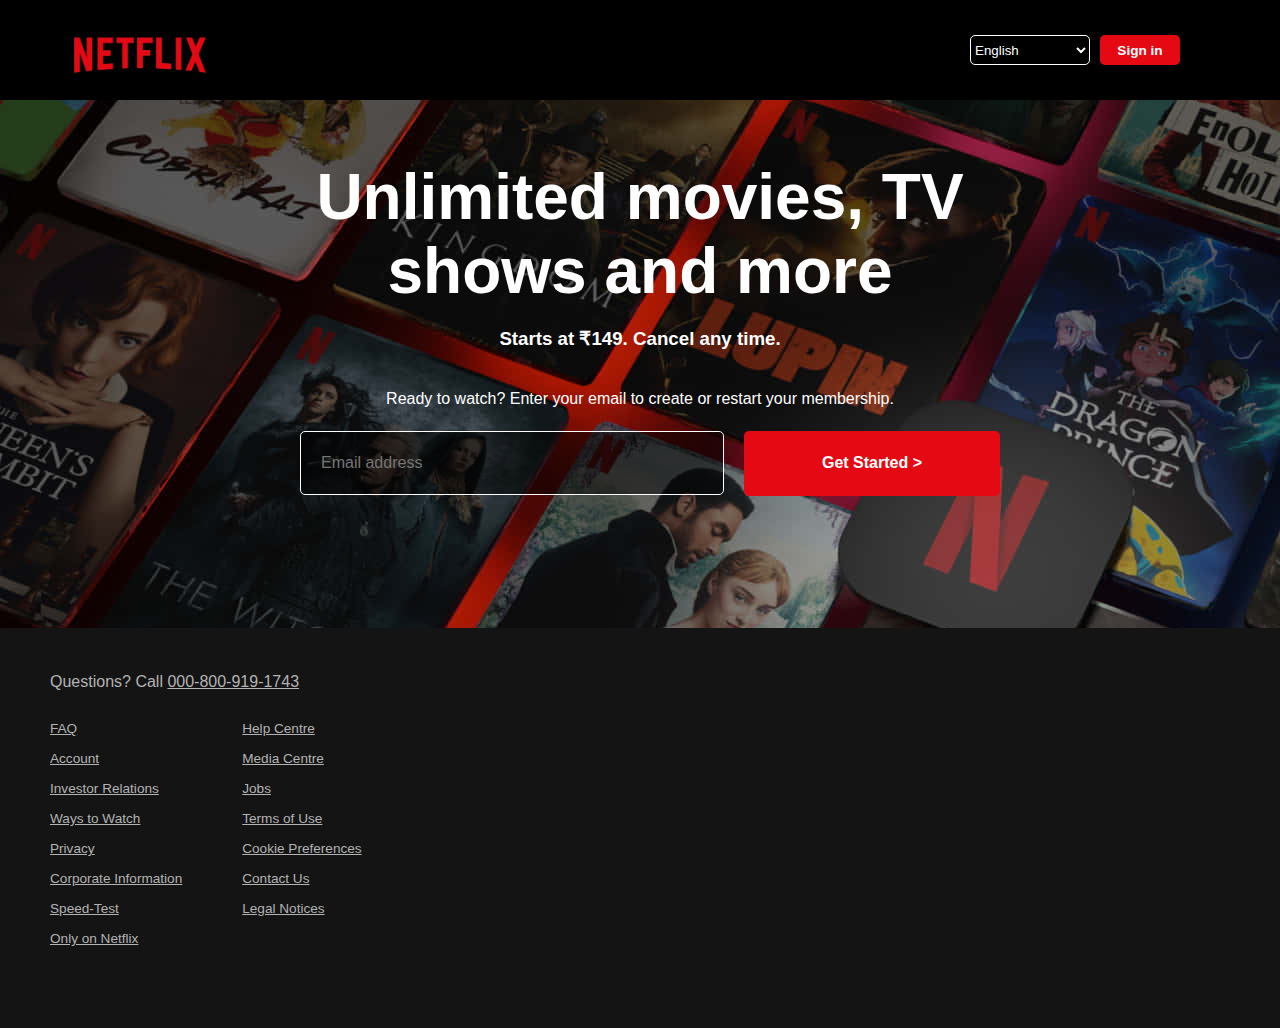
<file: index.html>
<!DOCTYPE html>
<html lang="en">
<head>
    <meta charset="UTF-8">
    <meta name="viewport" content="width=device-width, initial-scale=1.0">
    <title>Netflix Clone</title>
    <link rel="stylesheet" href="styles.css">
    <link rel="stylesheet" href="https://cdnjs.cloudflare.com/ajax/libs/font-awesome/6.7.1/css/all.min.css" integrity="sha512-5Hs3dF2AEPkpNAR7UiOHba+lRSJNeM2ECkwxUIxC1Q/FLycGTbNapWXB4tP889k5T5Ju8fs4b1P5z/iB4nMfSQ==" crossorigin="anonymous" referrerpolicy="no-referrer" />
    <link rel="shortcut icon" href="./netflix_favi.png" type="image/x-icon">
</head>
<body>
    <div class="navbar">
        <div class="nav-logo">
            <div class="logo"></div>
        </div>
        <div class="nav-user">
            <div class="nav-select">
                <select> &#127760 English
                <option value="opt1">English</option>
                <option value="opt2">Hindi</option>
            </select>
            </div>
            <div class="nav-signin">
                <button class="sign-in" onclick="window.location.href='signin.html';" >
                Sign in</button>
            </div>
        </div>
    </div>
    <div class="hero-section">
        <h1 class="top">Unlimited movies, TV </h1>
        <h1>shows and more</h1>
        <h3>Starts at ₹149. Cancel any time.</h3>
        <p>Ready to watch? Enter your email to create or restart your membership.</p>
        <div class="login">
            <input type="text" placeholder="Email address">
            <button class="started">Get Started ></button>
        </div>
    </div>
    <footer>
        <div class="footer">
            <div class="ques">
                <p>Questions? Call <a href="">000-800-919-1743</a></p>
            </div>
            <div class="links">
                <div class="faq">
                    <ul>
                    <li><a href="">FAQ</a></li>
                    <li><a href="">Account</a></li>
                    <li><a href="">Investor Relations</a></li>
                    <li><a href="">Ways to Watch</a></li>
                    <li><a href="">Privacy</a></li>
                    <li><a href="">Corporate Information</a></li>
                    <li><a href="">Speed-Test</a></li>
                    <li><a href="">Only on Netflix</a></li></ul>
                </div>
                <div class="help">
                    <ul>
                        <li><a href="">Help Centre</a></li>
                        <li><a href="">Media Centre</a></li>
                        <li><a href="">Jobs</a></li>
                        <li><a href="">Terms of Use</a></li>
                        <li><a href="">Cookie Preferences</a></li>
                        <li><a href="">Contact Us</a></li>
                        <li><a href="">Legal Notices</a></li>
                    </ul>
                </div>
            </div>
        </div>
    </footer>
</body>
</html>
</file>
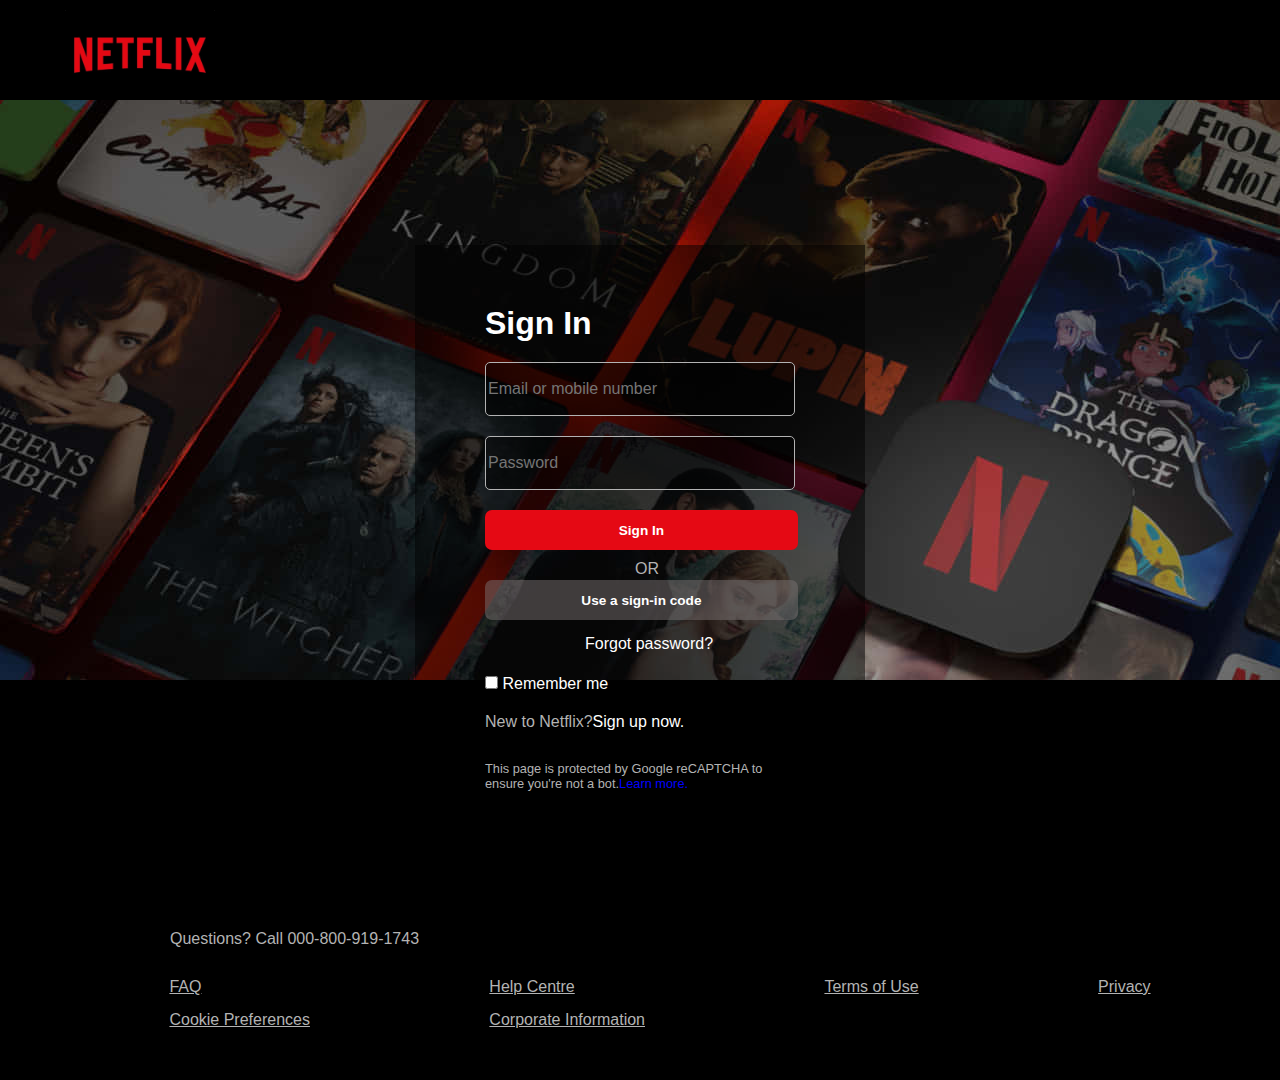
<file: signin.html>
<!DOCTYPE html>
<html lang="en">
<head>
    <meta charset="UTF-8">
    <meta name="viewport" content="width=device-width, initial-scale=1.0">
    <title>Netflix sign-in</title>
    <link rel="stylesheet" href="style.css">
    <link rel="stylesheet" href="https://cdnjs.cloudflare.com/ajax/libs/font-awesome/6.7.1/css/all.min.css" integrity="sha512-5Hs3dF2AEPkpNAR7UiOHba+lRSJNeM2ECkwxUIxC1Q/FLycGTbNapWXB4tP889k5T5Ju8fs4b1P5z/iB4nMfSQ==" crossorigin="anonymous" referrerpolicy="no-referrer" />
    <link rel="shortcut icon" href="./netflix_favi.png" type="image/x-icon">
</head>
<body>
    <div class="navbar">
        <div class="nav-logo">
            <div class="logo"></div>
        </div>
        </div>
    </div>
    <div class="hero-section">
        <div class="login">
            <div class="form">
                <h1>Sign In</h1>
                <div class="mail">
                    <input type="text" placeholder="Email or mobile number">
                </div>
                <div class="password">
                    <input type="password" placeholder="Password">
                </div>
                <div class="signin">
                    <button>Sign In</button>
                </div>
                <div class="or">OR</div>
                <div class="code">
                    <button>Use a sign-in code</button>
                </div>
                <div class="forgot">Forgot password?
                </div>
            </div>
            <div class="check">
                <input type="checkbox"> Remember me
            </div>
            <div class="signup">
                <p class="netflix">New to Netflix?</p>
                <a href="index.html" class="sign">Sign up now.</a>
            </div>
            <div class="captcha">
                <p>This page is protected by Google reCAPTCHA to ensure you're not a bot.<a href="">Learn more.</a></p>
            </div>
        </div>
    </div>
    <footer>
        <div class="footer">
            <div class="ques">
                <p>Questions? Call <a href="">000-800-919-1743</a></p>
            </div>
            <div class="links">
                <div class="faq">
                    <ul>
                    <li><a href="">FAQ</a></li>
                    <li><a href="">Cookie Preferences</a></li>
                    </ul>
                </div>
                <div class="help">
                    <ul>
                        <li><a href="">Help Centre</a></li>
                        <li><a href="">Corporate Information</a></li>
                    </ul>
                </div>
                <div class="terms">
                    <ul><li><a href="">Terms of Use</a></li></ul>
                </div>
                <div class="privacy">
                    <ul><li><a href="">Privacy</a></li></ul>
                </div>
            </div>
        </div>
    </footer>
</body>
</html>
</file>
<file: styles.css>
*{
    @import url('https://fonts.googleapis.com/css2?family=Open+Sans:wght@400;600;700&display=swap');
    margin:0;
    font:Arial, sans-serif;
    border:border-box;
}
body{
    background-color: #141414;
    background-image: url("bg_netflix.jpg");
    height:95%vh;
}
.navbar{
    height:100px;
    display:flex;
    color:white;
    background-color: black;
    align-items: center;
    justify-content: space-between;
}
.nav-user{
    width:40%vw;
    display:flex;
    justify-content:space-between;
    align-items: center;
    margin-right:100px;
}
.nav-logo{
    height:80px;
    width:150px;
    padding:15px;
    margin:50px;
}
.logo{
    height:80px;
    width:150px;
    background-image: url("logo_netflix.jpg");
    background-size: cover;
}
.nav-select{
    background-color: black;
    color:white;
    border:none;
    padding:10px;
}
select{
    background-color: black;
    color:white;
    height:30px;
    width:120px;
    border:0.1px solid white;
    border-radius:5px;
}
i{
    color:white;
}
.nav-sigin{
    background-color: #E50914;
    color:white;
    text-align:center;
    margin:10px;
}
.sign-in{
    background-color: #E50914;
    color:white;
    font-size: 0.85rem;;
    font-weight:700;
    height:30px;
    width:80px;
    border-radius:5px;
    border:none;
}
h1{
    font-size: 4rem;
    font-weight: 900;
    color:white;
    text-align: center;
    font-family: 'Open Sans', sans-serif;
}
.top{
    margin-top:60px;
}
h3{
    text-align: center;
    color:white;
    font-weight:600;
    font-family: 'Open Sans', sans-serif;
    margin-top:20px;
}
p{
    text-align: center;
    color:white;
    font-weight: 400;
    font-size:1rem;
    font-family: 'Open Sans', sans-serif;
    margin-top:40px;
}
.login{
    margin-top:20px;
    display:flex;
    justify-content: space-between;
    width:700px;
    height:70px;
    align-items:center;
    margin-left:300px;
    border-radius: 5px;
    border:none;
}
input{
    height:60px;
    background-color: rgb(0,0,0,0.5);
    width:25em;
    padding-left:20px;
    border-radius:5px;
    border:0.1px solid white;
    color:white;
    font-size: 1rem;
}
.started{
    color:white;
    background-color: #E50914;
    height:65px;
    width:16em;
    border-radius: 5px;
    border:none;
    font-weight: 600;
    font-size:1rem;
    font-family: 'Open Sans', sans-serif;
}
footer{
    background-color: #141414;
    height:400px;
    margin-top:130px;
    color:#b3b3b3;
    border-top:none;
}
.ques{
    padding-top:5px;
    padding-left:50px;
    padding-bottom:20px;
    font-size:1rem;
    font-family: 'Open Sans', sans-serif;
}
.links{
    display:flex;
    font-size: 0.85rem;
    font-family: 'Open Sans', sans-serif;
}
.faq{
    display:block;
    color:#b3b3b3;
}
.help{
    display:block;
    color:#b3b3b3
}
a{
    color:#b3b3b3;
}
ul li{
    list-style-type: none;
    margin:5px;
    padding:5px;
}
.ques p{
    color:#b3b3b3;
    text-align:left;
}
</file>
<file: style.css>
*{
    @import url('https://fonts.googleapis.com/css2?family=Open+Sans:wght@400;600;700&display=swap');
    margin:0;
    font-family: 'Open Sans', sans-serif;
    border:border-box;
}
body{
    background-color: #141414;
    background-image: url("bg_netflix.jpg");
    height:95%vh;
}
.navbar{
    height:100px;
    display:flex;
    background-color: black;
    align-items: center;
}
.nav-logo{
    height:80px;
    width:150px;
    padding:15px;
    margin:50px;
}
.logo{
    height:80px;
    width:150px;
    background-image: url("logo_netflix.jpg");
    background-size: cover;
}
.login{
    background-color: rgb(0,0,0,0.5);
    height:520px;
    width:25em;
    margin: auto; /* Automatically adjusts margin */
    position: absolute;
    top:150px;
    bottom: 0;
    left: 0;
    right: 0;
    padding-top:40px;
    padding-left:50px;
}
h1{
    color:white;
    font-weight:900;
}
.form{
    padding:20px;
}
.form input{
    margin-top:20px;
    height:50px;
    width:19em;
    color:#b3b3b3;
    background-color: rgb(0,0,0,0.5);
    border:0.1px solid #b3b3b3;
    border-radius: 5px;
    text-align:start;
    font-size:1rem;
}
.signin{
    border:none;
    width:23em;
    height:40px;
    border-radius: 5px;
    margin-top:20px;
}
.signin button{
    background-color:#E50914;
    width:23em;
    height:40px;
    border-radius: 7px;
    color:white;
    font-size:0.85rem;
    font-weight:700;
    border:none;
}
.or{
    width:23em;
    height:20px;
    color:#b3b3b3;
    font-size:1rem;
    padding-left:150px;
    margin-top:10px
}
.code button{
    background-color: rgba(122, 113, 113, 0.5);
    width:23em;
    height:40px;
    border-radius: 7px;
    color:white;
    font-size:0.85rem;
    font-weight:700;
    border:none;
}
.forgot{
    width:23em;
    height:20px;
    color:white;
    font-size:1rem;
    padding-left:100px;
    margin-top:15px;
}
.check{
    font-size: 1rem;
    color:white;
    padding-left:20px;
}
.check input{
    color:white;
    background-color: black;
    border:0.1px solid white;
}
.signup{
    display:flex;
    padding-left:20px;
    margin-top:20px;
}
.netflix{
    color:#b3b3b3;
    font-size:1rem;
}
.signup a {
    color:white;
    text-decoration:none;
    font-weight:400;
}
.captcha{
    margin-top:30px;
    color:#b3b3b3;
    font-size:0.8em;
    width:25em;
    padding-left:20px;
}
.captcha a{
    text-decoration: none;
    color:blue;
}
footer{
    background-color: black;
    height:400px;
    margin-top:580px;
    color:#b3b3b3;
    border-top:none;
}
.ques{
    padding-top:250px;
    padding-left:170px;
    padding-bottom:20px;
    font-size:1rem;
    font-family: 'Open Sans', sans-serif;
}
.ques a{
    text-decoration: none;
}
.links{
    display:flex;
    font-size: rem;
    font-family: 'Open Sans', sans-serif;
    justify-content: space-evenly;
}
.faq{
    display:block;
    color:#b3b3b3;
}
.help{
    display:block;
    color:#b3b3b3
}
a{
    color:#b3b3b3;
}
ul li{
    list-style-type: none;
    margin:5px;
    padding:5px;
}
.ques p{
    color:#b3b3b3;
    text-align:left;
}
</file>
